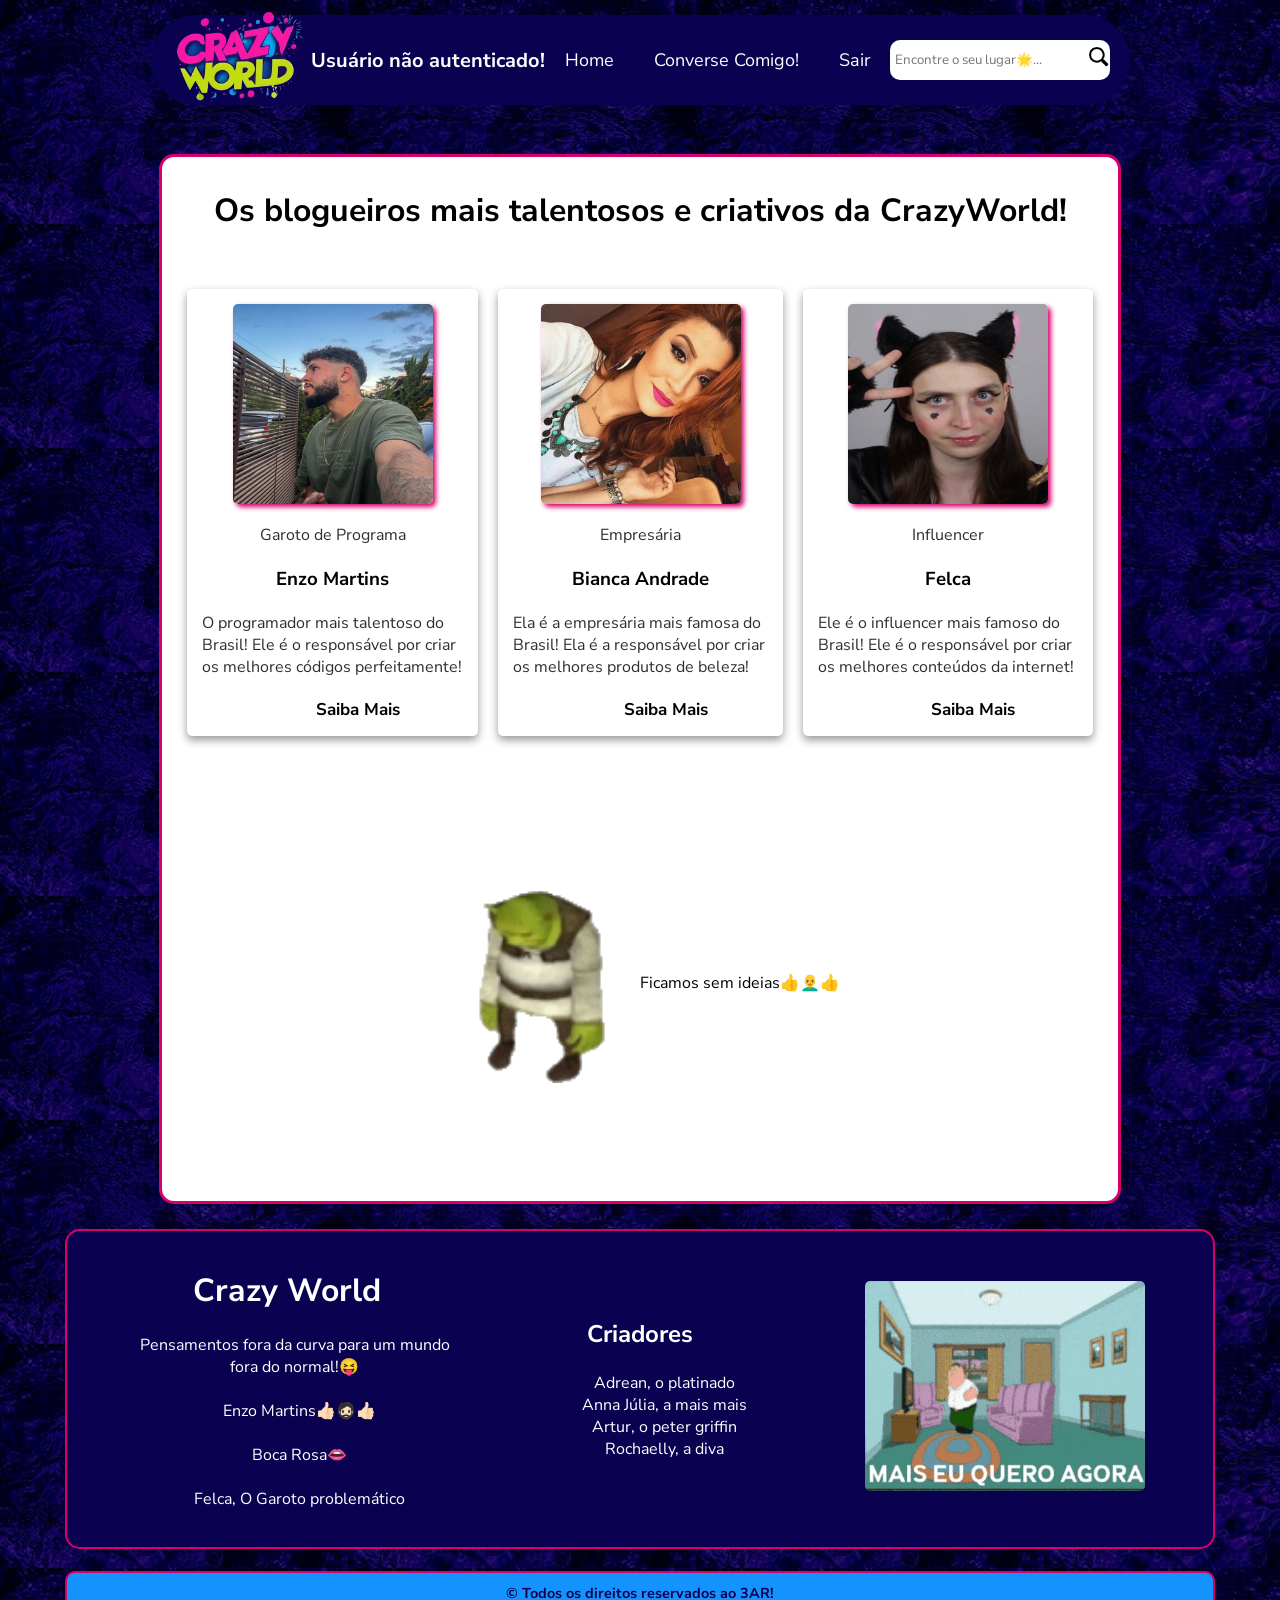
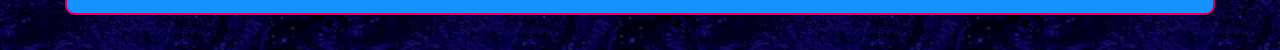
<file: index.html>
<!DOCTYPE html>
<html lang="pt-br">

<head>
    <meta charset="UTF-8">
    <meta name="viewport" content="width=device-width, initial-scale=1.0">
    <title>Crazy World</title>
    <link rel="stylesheet" href="style.css">
</head>
<header>
    <nav class="navbar">
        <ul class="menu">
            <img class="logo" src="img/Design_sem_nome-removebg-preview-removebg-preview.png">
            <h2 id="mensagem" class="bem-vindo">Carregando...</h2>

            <li><a href="#home">Home</a></li>
            <li><a href="#footer">Converse Comigo!</a></li>
            <li><a href="cadastro.html">Sair</a></li>

            <div class="pesquisa">
                <input type="text" class="pesquisando" placeholder="Encontre o seu lugar🌟...">
                <a class="botao-pesquisa">
                    <img class="lupa" src="img/lupa.png">
                </a>
            </div>

        </ul>

        <script>
            const usuarioLogin = localStorage.getItem("usuarioLogin");

            if (usuarioLogin) {
                document.getElementById("mensagem").innerText = `Bem-vindo, ${usuarioLogin}!`;
            } else {
                document.getElementById("mensagem").innerText = "Usuário não autenticado!";
            }

            function logout() {
                localStorage.removeItem("usuarioLogin");
                window.location.href = "cadastro.html";
            }
        </script>
</header>

<body>
    <br><br>

    <div class="body-container"><br>

        <h1 class="titulo">Os blogueiros mais talentosos e criativos da CrazyWorld!</h1><br>
        <div class="blogueiros">
            <div class="pagina">
            <img src="img/zzz.jpg">
            <p>Garoto de Programa</p>
            <h3>Enzo Martins</h3>
            <p>O programador mais talentoso do Brasil! Ele é o responsável por criar os melhores códigos perfeitamente!</p>
            <li><a href="pimposo.html" class="saiba">Saiba Mais</a></li>
        </div>
        <div class="pagina">
            <img src="img/bcccc.jpg">
            <p>Empresária</p>
            <h3>Bianca Andrade</h3>
            <p>Ela é a empresária mais famosa do Brasil! Ela é a responsável por criar os melhores produtos de beleza!</p>
            <li><a href="bocarosa.html" class="saiba">Saiba Mais</a></li>
        </div>
        <div class="pagina">
            <img src="img/fefe.png">
            <p>Influencer</p>
            <h3>Felca</h3>
            <p>Ele é o influencer mais famoso do Brasil! Ele é o responsável por criar os melhores conteúdos da internet!</p>
            <li><a href="felca.html" class="saiba" >Saiba Mais</a></li>
        </div>
    </div><br><br><br><br><br><br>
    <div class="bem-vindo-gif">
        <img src="img/shrek.gif">
        <p>Ficamos sem ideias👍👨‍🦲👍</p>
    </div>
    </div>  

    <footer>
        <div id="footer_content">
            <div id="footer_contact">
                <h1>Crazy World</h1>
                <br>
                <p>Pensamentos fora da curva para um mundo fora do normal!😝</p>
                <br>
                <a id="links"
                    href="https://www.instagram.com/enzo_ea/?utm_source=ig_web_button_share_sheet&igsh=ZDNlZDc0MzIxNw%3D%3D#"
                    target=blank>Enzo Martins👍🏻🧔🏻👍🏻</a> <br>
                <a id="links"
                    href="https://www.instagram.com/bianca/?utm_source=ig_web_button_share_sheet&igsh=ZDNlZDc0MzIxNw%3D%3D#"
                    target=blank>Boca Rosa👄</a> <br>
                <a id="links"
                    href="https://www.instagram.com/felca0?utm_source=ig_web_button_share_sheet&igsh=ZDNlZDc0MzIxNw=="
                    target=blank>Felca, O Garoto
                    problemático</a>
            </div>

            <ul class="footer-list">
                <p><h2>Criadores</h2>
                <br>

                <a id="links"
                    href="https://www.instagram.com/adrean_maganin/?utm_source=qr&igsh=MTkwMXcxajVjb3dhNQ%3D%3D#"
                    target=blank>Adrean, o platinado</a> <br>
                <a id="links" target=blank>Anna Júlia, a mais mais </a> <br>
                <a id="links" href="https://www.instagram.com/arts_alvs/?igsh=MWExcjZ5em5yZmF6NQ%3D%3D#"
                    target=blank>Artur, o peter griffin</a> <br>
                <a id="links" href="https://www.instagram.com/rochamei_/?igsh=anc2dmRkYWhhdXZj#" target=blank>Rochaelly,
                    a diva</a>
                </p>
            </ul>
            <ul class="footer-list">
                <div class="peter">
                    <img src="img/peter.gif" alt="">
                </div>
            </ul>
        </div>
        <br>
        <div id="footer_copyright"><strong>
                &#169
                Todos os direitos reservados ao 3AR!
            </strong>
        </div>
    </footer>
</body>
</file>
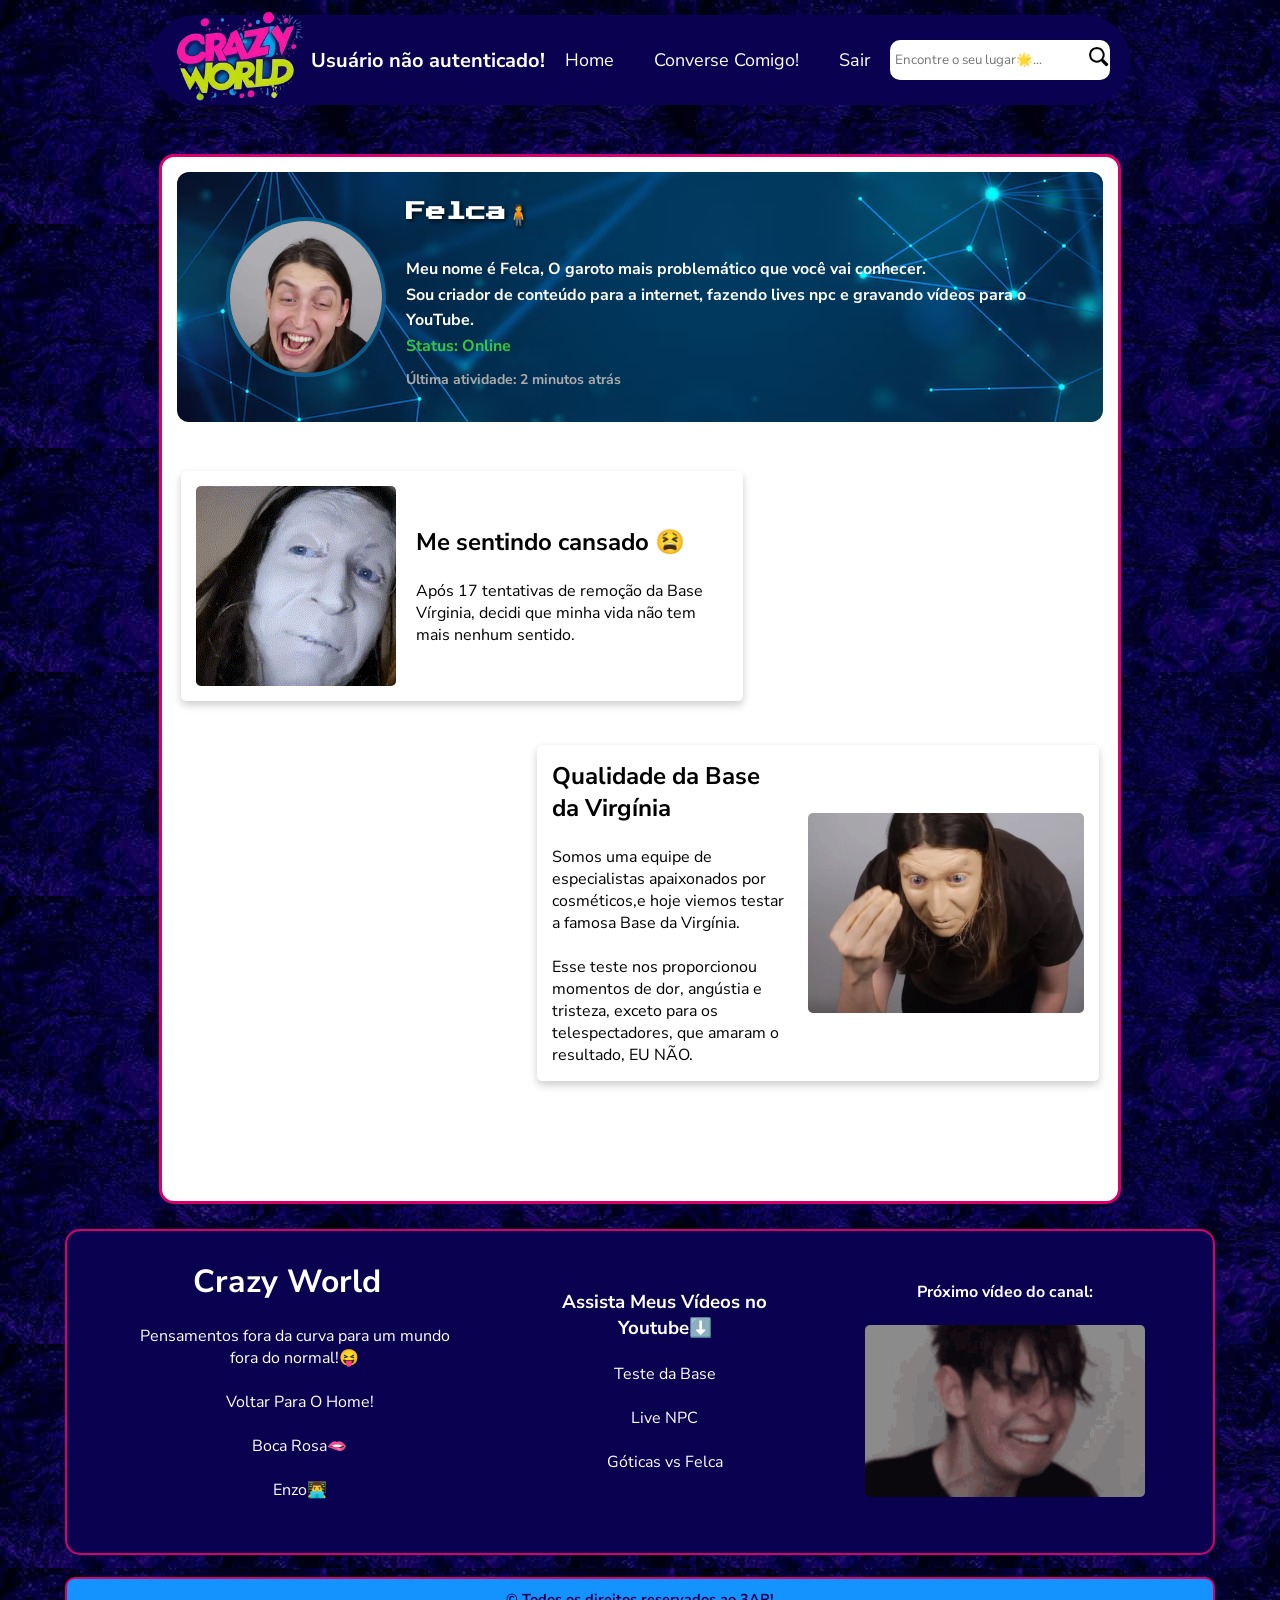
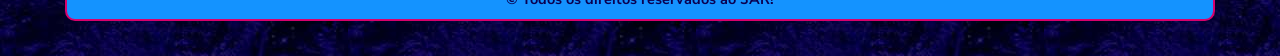
<file: felca.html>
<!DOCTYPE html>
<html lang="pt-br">

<head>
    <meta charset="UTF-8">
    <meta name="viewport" content="width=device-width, initial-scale=1.0">
    <title>Bem-vindo</title>
    <link rel="stylesheet" href="style.css">
</head>

<body>
    <header>
        <nav class="navbar">
            <ul class="menu">
                <img class="logo" src="img/Design_sem_nome-removebg-preview-removebg-preview.png" alt="Logo">
                <h2 id="mensagem" class="bem-vindo">Carregando...</h2>

                <li><a href="#home">Home</a></li>
                <li><a href="#footer_content">Converse Comigo!</a></li>
                <li><a href="cadastro.html" onclick="logout()">Sair</a></li>

                <div class="pesquisa">
                    <input type="text" class="pesquisando" placeholder="Encontre o seu lugar🌟...">
                    <a class="botao-pesquisa">
                        <img class="lupa" src="img/lupa.png" alt="Lupa de pesquisa">
                    </a>
                </div>
            </ul>
        </nav>

        <script>
            const usuarioLogin = localStorage.getItem("usuarioLogin");

            if (usuarioLogin) {
                document.getElementById("mensagem").innerText = `Bem-vindo, ${usuarioLogin}!`;
            } else {
                document.getElementById("mensagem").innerText = "Usuário não autenticado!";
            }

            function logout() {
                localStorage.removeItem("usuarioLogin");
                window.location.href = "cadastro.html";
            }
        </script>
    </header>
    <br> <br>
    <section class="body-container">
        <div class="init">
            <div class="perfil">
                <img class="foto-perfil" src="img/felcaa.webp" alt="Foto de perfil">
                <div class="descricao"><br>
                    <h2 class="nome-perfil">Felca🧍</h2><br>
                    <p>Meu nome é Felca, O garoto mais problemático que você vai conhecer.</p>
                    <p>Sou criador de conteúdo para a internet, fazendo lives npc e gravando vídeos para o YouTube.</p>
                    <p class="status">Status: Online</p>
                    <p class="atividade">Última atividade: 2 minutos atrás</p> <br>
                </div>
            </div>
        </div><br><br>

        <div class="blog1">
            <img src="img/felca.gif">
            <div class="descricao">
                <h2>Me sentindo cansado 😫</h2><br>
                <p>Após 17 tentativas de remoção da Base Vírginia, decidi que minha vida não tem mais nenhum sentido.
                </p>
            </div>
        </div><br><br>

        <div class="blog2">
            <div class="descricao">
                <h2>Qualidade da Base da Virgínia</h2>
                <br>
                <p>Somos uma equipe de especialistas apaixonados por cosméticos,e hoje viemos testar a famosa Base da
                    Virgínia.
                </p> <br>
                <p>Esse teste nos proporcionou momentos de dor, angústia e tristeza, exceto para os telespectadores, que
                    amaram o resultado, EU NÃO.</p>
            </div>
            <img src="img/felcca.webp">
        </div>

    </section>

    <footer>
        <div id="footer_content">
            <div id="footer_contact">
                <h1>Crazy World</h1>
                <br>
                <p>Pensamentos fora da curva para um mundo fora do normal!😝</p>
                <br>
                <a class="footer-link" href="bem-vindo.html">Voltar Para O Home!</a><br>
                <a class="footer-link" href="bocarosa.html"> Boca Rosa🫦</a><br>
                <a class="footer-link" href="pimposo.html">Enzo👨‍💻</a><br>
            </div>

            <ul class="footer-list">

                <h3>Assista Meus Vídeos no Youtube⬇️</h3> <br>

                <a class="footer-link" href="https://www.tiktok.com/@felquinhas/video/7124334242212875526"
                    target="_blank">Teste da Base</a> <br><br>
                <a class="footer-link" href="https://www.tiktok.com/@cortesfelca/video/7102152585984888070w"
                    target="_blank">Live NPC</a><br><br>
                <a class="footer-link" href="https://www.youtube.com/watch?v=39HVf1Lbzqg" target="_blank">Góticas vs
                    Felca</a> <br><br>
            </ul>
            <ul class="footer-list">
                <h4>Próximo vídeo do canal:</h4>
                <br>
                <div class="peter">
                    <img src="img/felca-youtuber.gif" alt="">
                </div>
            </ul>
        </div> <br>

        <div id="footer_copyright">
            <strong>&#169 Todos os direitos reservados ao 3AR!</strong>
        </div>
    </footer>
</body>

</html>
</file>
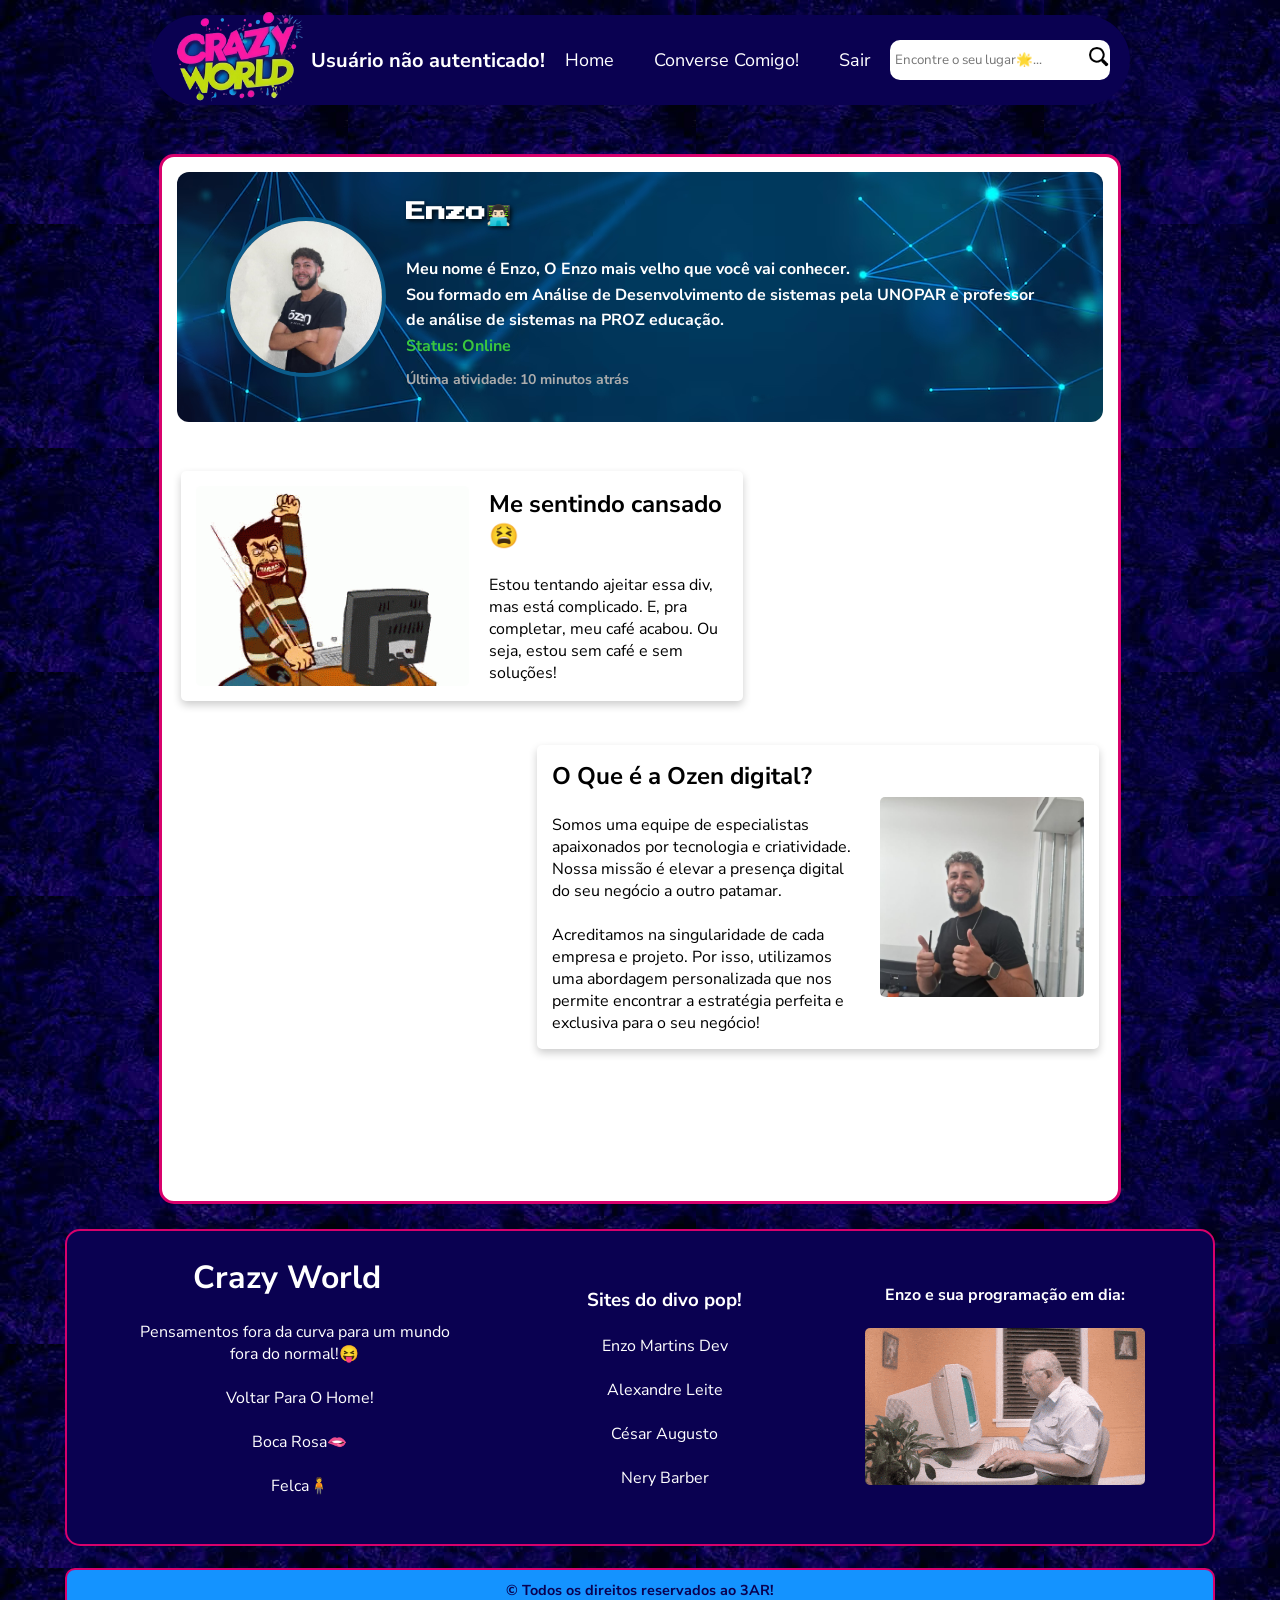
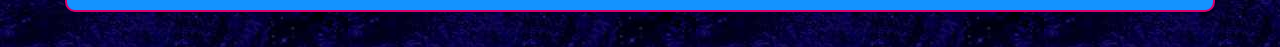
<file: pimposo.html>
<!DOCTYPE html>
<html lang="pt-br">

<head>
    <meta charset="UTF-8">
    <meta name="viewport" content="width=device-width, initial-scale=1.0">
    <title>Bem-vindo</title>
    <link rel="stylesheet" href="style.css">
</head>

<body>
    <header>
        <nav class="navbar">
            <ul class="menu">
                <img class="logo" src="img/Design_sem_nome-removebg-preview-removebg-preview.png" alt="Logo">
                <h2 id="mensagem" class="bem-vindo">Carregando...</h2>

                <li><a href="#home">Home</a></li>
                <li><a href="#footer_content">Converse Comigo!</a></li>
                <li><a href="cadastro.html" onclick="logout()">Sair</a></li>

                <div class="pesquisa">
                    <input type="text" class="pesquisando" placeholder="Encontre o seu lugar🌟...">
                    <a class="botao-pesquisa">
                        <img class="lupa" src="img/lupa.png" alt="Lupa de pesquisa">
                    </a>
                </div>
            </ul>
        </nav>

        <script>
            const usuarioLogin = localStorage.getItem("usuarioLogin");

            if (usuarioLogin) {
                document.getElementById("mensagem").innerText = `Bem-vindo, ${usuarioLogin}!`;
            } else {
                document.getElementById("mensagem").innerText = "Usuário não autenticado!";
            }

            function logout() {
                localStorage.removeItem("usuarioLogin");
                window.location.href = "cadastro.html";
            }
        </script>
    </header>
    <br> <br>
    <section class="body-container">
        <div class="init">
            <div class="perfil">
                <img class="foto-perfil" src="img/enzodescolado.png" alt="Foto de perfil">
                <div class="descricao"><br>
                    <h2 class="nome-perfil">Enzo👨🏻‍💻</h2><br>
                    <p>Meu nome é Enzo, O Enzo mais velho que você vai conhecer.</p>
                    <p>Sou formado em Análise de Desenvolvimento de sistemas pela UNOPAR e professor de análise de
                        sistemas na PROZ educação.</p>
                    <p class="status">Status: Online</p>
                    <p class="atividade">Última atividade: 10 minutos atrás</p> <br>
                </div>
            </div>
        </div><br><br>

        <div class="blog1">
            <img src="img/tenor.gif">
            <div class="descricao">
                <h2>Me sentindo cansado 😫</h2><br>
                <p>Estou tentando ajeitar essa div, mas está complicado. E, pra completar, meu café acabou. Ou seja,
                    estou sem café e sem soluções!</p>
            </div>
        </div><br><br>

        <div class="blog2">
            <div class="descricao">
                <h2>O Que é a Ozen digital?</h2>
                <br>
                <p>Somos uma equipe de especialistas apaixonados por tecnologia e criatividade. Nossa missão é elevar a
                    presença digital do seu negócio a outro patamar.</p> <br>
                <p>Acreditamos na singularidade de cada empresa e projeto. Por isso, utilizamos uma abordagem
                    personalizada
                    que nos permite encontrar a estratégia perfeita e exclusiva para o seu negócio!</p>
            </div>
            <img src="img/enzojoia.jpg">
        </div>

    </section>

    <footer>
        <div id="footer_content">
            <div id="footer_contact">
                <h1>Crazy World</h1>
                <br>
                <p>Pensamentos fora da curva para um mundo fora do normal!😝</p>
                <br>
                <a class="footer-link" href="bem-vindo.html">Voltar Para O Home!</a><br>
                <a class="footer-link" href="bocarosa.html"> Boca Rosa🫦</a><br>
                <a class="footer-link" href="felca.html">Felca🧍</a><br>
            </div>

            <ul class="footer-list">

                <h3>Sites do divo pop!</h3> <br> 

                <a class="footer-link"
                    href="https://enzomartinsdev.com/?fbclid=PAZXh0bgNhZW0CMTEAAaYEHcpBJtufSAsWoHmIzD9_c7jImtZF5mxwyLoJYNNVciGO_xU2DPsJY-4_aem_y8efq2ghjsaI4J6JHckn1g"
                    target="_blank">Enzo Martins Dev</a> <br><br>
                <a class="footer-link"
                    href="https://jornalistaalexandreleite.com/?fbclid=PAZXh0bgNhZW0CMTEAAabVnuTo15zrVmkIeqUqYrIibNR8Xz8Mn5xaX9SzMYIeB2Maaw2cKuWT7bU_aem_niMP10AzaCJfIbJ1fPiw4w"
                    target="_blank">Alexandre Leite</a><br><br>
                <a class="footer-link" href="https://cesaraugustoadv.com/" target="_blank">César Augusto</a> <br><br>
                <a class="footer-link"
                    href="https://www.nerybarber.net.br/?fbclid=PAZXh0bgNhZW0CMTEAAaak6BhloYZeSdmeWxDm5pdfAi9ePmz22tNHiL27PlKI4h2oWe1745IvXqU_aem_JxlCKQ1b3Tc07rMhFNHzMQ"
                    target="_blank">Nery Barber</a>
            </ul>
            <ul class="footer-list">
                <h4>Enzo e sua programação em dia:</h4>
                <br>
                <div class="peter">
                    <img src="img/enzoVelho.gif" alt="">
                </div>
            </ul>
        </div> <br>

        <div id="footer_copyright">
            <strong>&#169 Todos os direitos reservados ao 3AR!</strong>
        </div>
    </footer>
</body>

</html>
</file>
<file: style.css>
@import url('https://fonts.googleapis.com/css2?family=Nunito+Sans:ital,opsz,wght@0,6..12,200..1000;1,6..12,200..1000&family=Press+Start+2P&family=Winky+Sans:ital,wght@0,300..900;1,300..900&display=swap');
@import url('https://fonts.googleapis.com/css2?family=Nunito+Sans:ital,opsz,wght@0,6..12,200..1000;1,6..12,200..1000&family=Press+Start+2P&family=Winky+Sans:ital,wght@0,300..900;1,300..900&display=swap');

* {
    margin: 0;
    padding: 0;
    box-sizing: border-box;
    font-family: "Nunito Sans", sans-serif;
}


.navbar {
    height: 90px;
    margin: auto;
    width: 100%;
    background-color: #0a0151;
    border-radius: 50px;
    font-size: 18px;
    display: flex;
    align-items: center;
    justify-content: space-between;
    padding: 20px;
    position: relative;
}

.menu {
    display: flex;
    align-items: center;
    justify-content: center;
    list-style: none;
    padding: 0;
    margin-left: auto;
}

.menu a {
    text-decoration: none;
    padding: 0 20px;
    cursor: pointer;
    color: #ffffff;
}

a {
    padding-left: 50px;
    cursor: pointer;
    text-decoration: none;
    color: inherit;
}

a:hover {
    color: #d8016c;
    font-size: 22px;
    transition: 0.5s;
}

.logo {
    height: 150px;
    width: auto;
    margin-left: -10px;
}

.logo:hover{
    height: 180px;
    width: auto;
    transition: 0.5s;
}

.bem-vindo {
    font-size: 20px;
    color: white;
}

.bem-vindo:hover{
    font-size: 22px;
    transition: 0.5s;
    color: #d8016c;

}

.pesquisa {
    height: 40px;
    padding: 5px;
    border-radius: 10px;
    background: white;
    width: 220px;
    display: flex;
    justify-content: space-between;
    align-items: center;
    cursor: pointer;
}

.pesquisa:hover {
    height: 60px;
    width: 260px;
    border: 2px solid #d8016c;
    border-radius: 15px;
}

.pesquisando {
    background: none;
    border: 0;
    outline: 0;
}

.lupa {
    width: 20px;
    cursor: pointer;
}

header {
    justify-content: center;
    font-family: 'Inter', sans-serif;
    color: white;
    text-align: center;
}

.container-login {
    display: grid;
    place-items: center;
    text-align: center;
    margin-top: 80px;
    width: 350px;
    height: 500px;
    border-color:#d8016c;
    border-style: solid;
    background-color: white;
    border-radius: 10px;
}
.container-login button{
    border-color:#d8016c;
    border-style: solid;
}

.container-login h2 {
    text-align: center;
    margin-top: 50px;
}

button {
    background-color: rgb(145, 194, 235);
    color: white;
    border: none;
    width: 150px;
    padding: 10px 20px;
    border-radius: 5px;
    cursor: pointer;
    font-size: 16px;
}

button:hover {
    background-color: rgb(0, 0, 0);
    color: white;
    cursor: pointer;
}

.container-login input {
    width: 100%;
    padding: 10px;
    margin: 5px 0;
    border: 1px solid #ccc;
    border-radius: 5px;
}
body img{
    border-radius: 5px;
}

body {
    display: grid;
    place-items: center;
    background-image: url(img/converted_image.png);
    padding: 15px;
}

.body-container {
    border-style: solid;
    border-color: #d8016c;
    padding: 10px;
    background-color: white;
    border-radius: 15px;
    margin: 5px;
    height: 1050px;
    width: 77%;
}

.body-container h1{
    text-align: center;
    font-size: 32px;
}

footer {
    width: 100%;
    color: #ffffff;
    padding: 20px 0;
    margin: auto;
    text-align: center;
    display: grid;
    justify-content: center;
    justify-items: center;
    width: 1150px;
}

#links {
    text-decoration: none;
    color: inherit;
}

#footer_content {
    background-color: #0a0151;
    grid-template-columns: repeat(3,1fr);
   display: grid;
    justify-content: space-between;
    align-items: center;
    border-radius: 15px;
    padding: 25px;
    border: solid 2px #d8016c;
}
#footer_contact h1{
    margin-left: 25px;
}
#footer_contact p{
    margin-left: 40px; 
}

#footer_contact {
    display: flex;
    flex-direction: column;
    align-items: center;
}

.footer-list {
    padding: 25px;
    list-style: none;
    margin-right: - 60px;
}

.footer-list h3{
    padding-left: 50px;
}

.peter img{
    width: 280px;
}

#footer_copyright {
    width: 100%;

    background-color: #1493ff;
    font-size: 0.9rem;
    color: #0a0151;
    border-radius: 10px;
    padding: 10px 0;
    border: solid 2px #d8016c;
    text-align: center;
}

.init{
    padding: 5px;
}

.init .perfil {
    display: flex;
    align-items: center;
    gap: 20px; 
    justify-content: center;
    background-image: url(img/particula-de-tecnologia-abstrata-realista-de-fundo_23-2148431735.avif);
    border-radius: 12px;
}

.init .foto-perfil {
    border-radius: 50%;
    height: 150px;
    width: 150px;
    border: 4px solid #0a0151;
}

.init .descricao .nome-perfil {
    margin: 0;
    font-size: 20px;
    font-family: "Press Start 2P", system-ui;
    color: #ffffff;
    text-shadow: 2px 2px 4px rgba(0, 0, 0, 0.8);
}

.init .descricao p {
    font-size: 18px;
    line-height: 1.5;
}

.body-container img{
    width: auto;
    height: 200px;
}

.perfil {
    display: flex;
    align-items: center;
    gap: 20px;
    width: 100%;
}

.perfil .foto-perfil {
    width: 160px;
    height: 160px;
    border-radius: 50%;
    border: 4px solid #0b5c8b;
    object-fit: cover;
}

.perfil .descricao {
    display: flex;
    flex-direction: column;
    justify-content: flex-start;
    max-width: 70%;
}

.perfil .descricao {
    font-size: 22px;
    margin: 0;
    color: #000000; 
    font-weight: bold;
}

.perfil .descricao p {
    font-size: 16px;
    line-height: 1.6;
    color: white; 
}

.perfil .descricao .status {
    font-size: 16px;
    font-weight: bold;
    color: #3ac73e; 
}

.perfil .descricao .atividade {
    font-size: 14px;
    color: #acacac; 
    margin-top: 10px;
}

.blog1{
    margin-left: 1%;
    padding: 15px;
    display: flex;
    align-items: center;
    gap: 20px;
    width: 60%; 
    background-color: white;
    border-radius: 5px;
    box-shadow: 0 4px 8px rgba(0, 0, 0, 0.2);
}
.blog2{
    margin-left: 39%;
    padding: 15px;
    display: flex;
    align-items: center;
    gap: 20px ;
    width: 60%; 
    background-color: white;
    border-radius: 5px;
    box-shadow: 0 4px 8px rgba(0, 0, 0, 0.2);
}

@media screen and (max-width: 768px){
    #footer_content{
        grid-template-columns: repeat(2,1fr);
        gap: 2rem;
    }
}

@media screen and (max-width: 426px){
    #footer_content{
        grid-template-columns: repeat(1,1fr);
        padding: 3rem 2rem;
    }
}

.body-container .blogueiros{
    display: flex;
    justify-content: center;
    align-items: center;
    padding: 15px;
    gap: 20px;
    
}

.blogueiros .pagina{
    display: grid;
    place-items: center;
}

.pagina{
    list-style: none;
    margin-top: 20px;
    padding: 15px;
    display: flex;
    align-items: center;
    gap: 20px;
    background-color: white;
    border-radius: 5px;
    box-shadow: 0 4px 8px rgba(49, 49, 49, 0.5);
}

.pagina p{
    color: #302f2f;
}

.pagina .saiba{
    text-decoration: none;
    font-weight: bold;
    font-size: 17px;
}

.saiba:hover{
    color: #d8016c;
    font-size: 20px;
    transition: 0.5s;
}

.blogueiros img{
    width: 200px;
    height: 200px;
    box-shadow: 3px 3px 5px rgb(216, 1, 108, 5);
}

.bem-vindo-gif{
    justify-content: center;
    display: flex;
    align-items: center;
}
</file>
